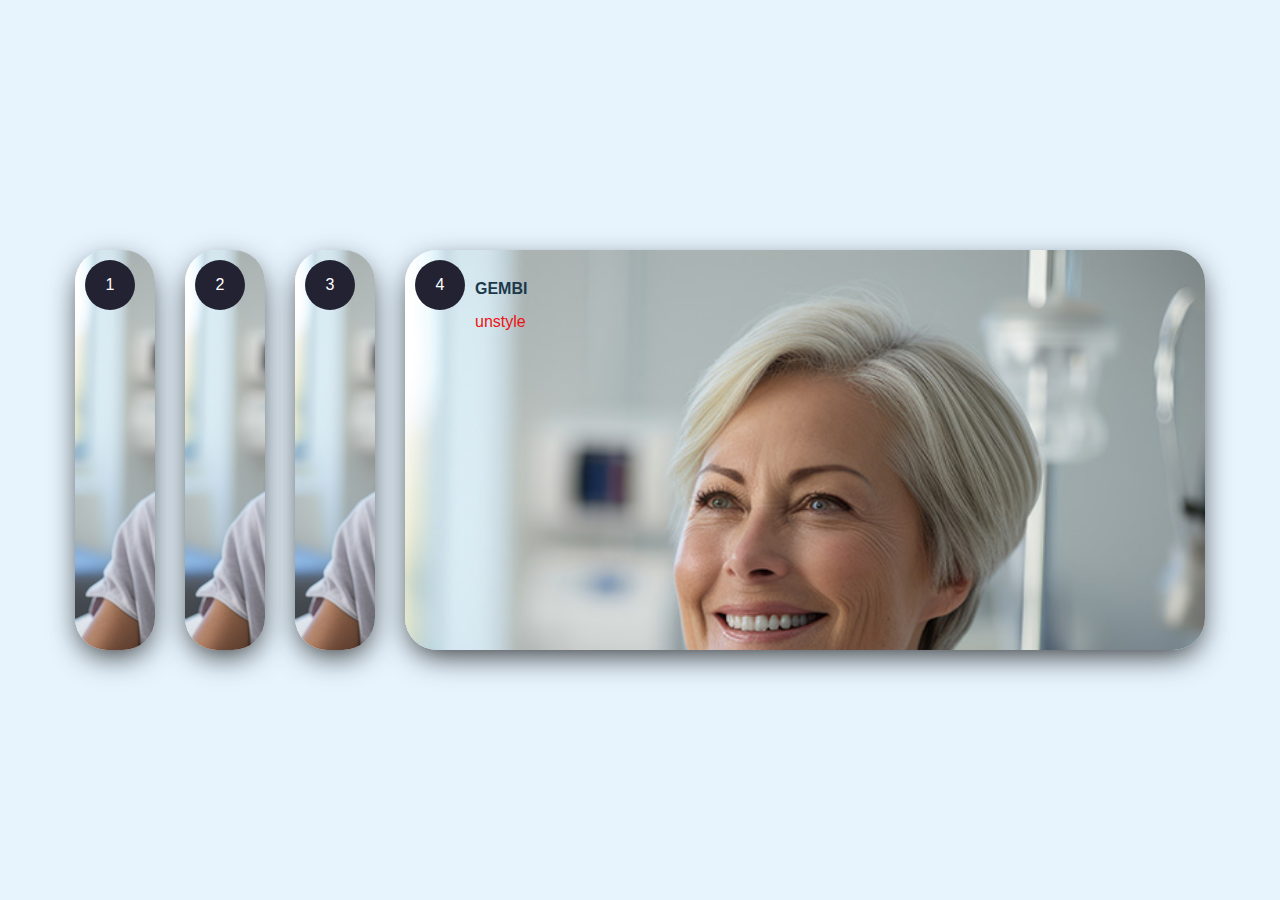
<file: index.html>
<!DOCTYPE html>
<html lang="en">

<head>
    <meta charset="UTF-8">
    <meta name="viewport" content="width=device-width, initial-scale=1.0">
    <title>Animation card</title>
    <link rel="stylesheet" href="style.css">
</head>

<body>
    <div class="site-width">
        <div class="wrapper">
            <div class="container">
                <input type="radio" name="slide" id="c1" checked>
                <label for="c1" class="card">
                    <div class="row">
                        <div class="icon">1</div>
                        <div class="description">
                            <h4>mariya</h4>
                            <p>National Arena Marketing Group (NAMG)
                            </p>
                        </div>
                    </div>
                </label>
                <input type="radio" name="slide" id="c2" checked>
                <label for="c2" class="card">
                    <div class="row">
                        <div class="icon">2</div>
                        <div class="description">
                            <h4>abola</h4>
                            <p>prestyle frontal</p>
                        </div>
                    </div>
                </label>
                <input type="radio" name="slide" id="c3" checked>
                <label for="c3" class="card">
                    <div class="row">
                        <div class="icon">3</div>
                        <div class="description">
                            <h4>simi</h4>
                            <p>prestyle clouser</p>
                        </div>
                    </div>
                </label>
                <input type="radio" name="slide" id="c4" checked>
                <label for="c4" class="card">
                    <div class="row">
                        <div class="icon">4</div>
                        <div class="description">
                            <h4>gembi</h4>
                            <p>unstyle</p>
                        </div>
                    </div>
                </label>
            </div>
        </div>
    </div>
</body>

</html>
</file>
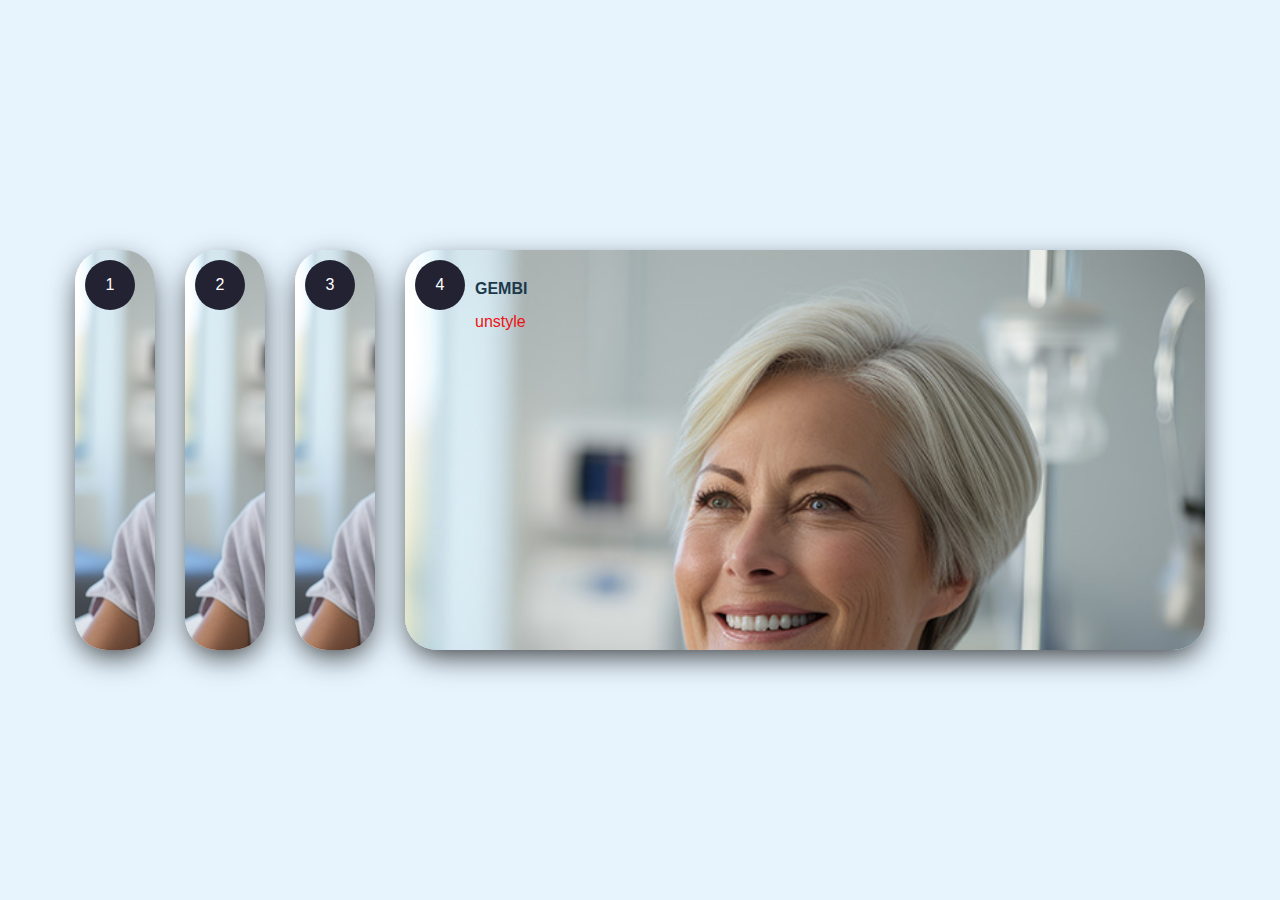
<file: iV-pages.html>
<!DOCTYPE html>
<html lang="en">

<head>
    <meta charset="UTF-8">
    <meta name="viewport" content="width=device-width, initial-scale=1.0">
    <title>Animation card</title>
    <link rel="stylesheet" href="style.css">
</head>

<body>
    <div class="site-width">
        <div class="wrapper">
            <div class="container">
                <input type="radio" name="slide" id="c1" checked>
                <label for="c1" class="card">
                    <div class="row">
                        <div class="icon">1</div>
                        <div class="description">
                            <h4>mariya</h4>
                            <p>National Arena Marketing Group (NAMG)
                            </p>
                        </div>
                    </div>
                </label>
                <input type="radio" name="slide" id="c2" checked>
                <label for="c2" class="card">
                    <div class="row">
                        <div class="icon">2</div>
                        <div class="description">
                            <h4>abola</h4>
                            <p>prestyle frontal</p>
                        </div>
                    </div>
                </label>
                <input type="radio" name="slide" id="c3" checked>
                <label for="c3" class="card">
                    <div class="row">
                        <div class="icon">3</div>
                        <div class="description">
                            <h4>simi</h4>
                            <p>prestyle clouser</p>
                        </div>
                    </div>
                </label>
                <input type="radio" name="slide" id="c4" checked>
                <label for="c4" class="card">
                    <div class="row">
                        <div class="icon">4</div>
                        <div class="description">
                            <h4>gembi</h4>
                            <p>unstyle</p>
                        </div>
                    </div>
                </label>
            </div>
        </div>
    </div>
</body>

</html>
</file>
<file: style.css>
* {
    box-sizing: border-box;
    margin: 0px;
    padding: 0px;
    font-family: sans-serif;
}

body {
    background-color: #e7f4fe;
    ;
}

.site-width {
    max-width: 1440px;
    padding-left: 135px;
    padding-right: 135px;

}

.wrapper {
    display: flex;
    align-items: center;
    justify-content: center;
    margin: auto;
    width: 100%;
    height: 100vh;
}

.container {
    height: 400px;
    display: flex;
    flex-wrap: nowrap;
    justify-content: start;
}

.card {
    width: 80px;
    border-radius: .75rem;
    background-size: cover;
    cursor: pointer;
    overflow: hidden;
    border-radius: 2rem;
    margin: 0 15px;
    display: flex;
    transition: .6s cubic-bezier(.28, -0.03, 0, .99);
    box-shadow: 0px 10px 30px -5px rgba(0, 0, 0, 0.8);
}

.card>.row {
    color: #1C394B;
    display: flex;
    flex-wrap: nowrap;
}

.card>.row>.icon {
    background: #223;
    color: #fff;
    border-radius: 50%;
    width: 50px;
    height: 50px;
    display: flex;
    justify-content: center;
    align-items: center;
    margin: 10px;
}

.card>.row>.description {
    display: flex;
    justify-content: center;
    flex-direction: column;
    overflow: hidden;
    height: 50px;
    width: 500px;
    opacity: 0;
    transform: translateY(30px);
    transition-delay: .3s;
    transition: all .3s ease;

}

.description p {
    color: #ec1212;
    padding-top: 15px;

}

.description h4 {
    text-transform: uppercase;
}

input {
    display: none;
}

input:checked+label {
    width: 800px;
}

input:checked+label .description {
    opacity: 1 !important;
    transform: translateY(0);
}

.card[for="c1"] {
    background-image: url("image-1.jpg");
}
.card[for="c2"] {
    background-image: url("image-1.jpg");
}
.card[for="c3"] {
   background-image: url("image-1.jpg");
}
.card[for="c4"] {
    background-image: url("image-1.jpg");
}
</file>
